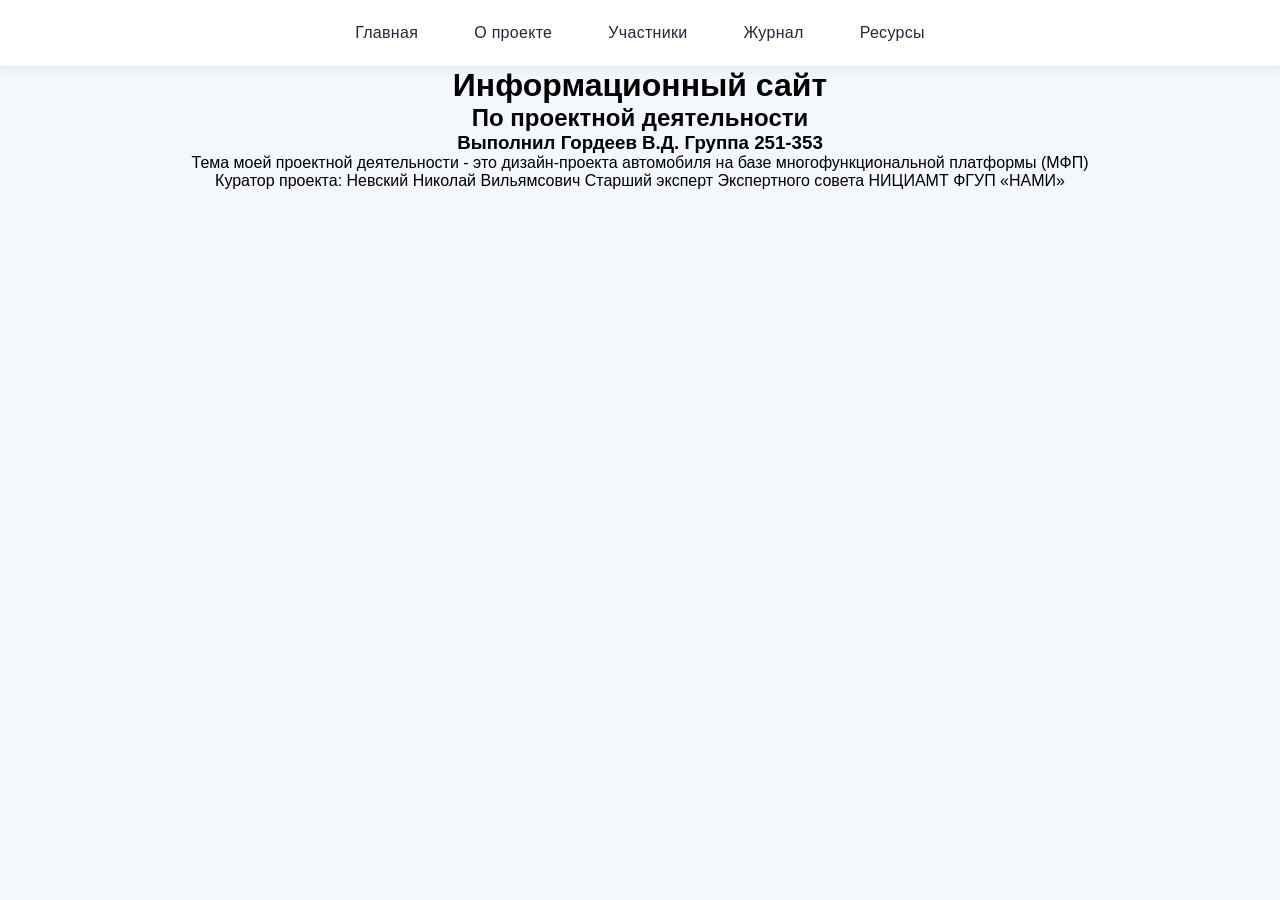
<file: index.html>
<!DOCTYPE html>
<html lang="en">
<head>
    <meta charset="UTF-8">
    <meta name="viewport" content="width=device-width, initial-scale=1.0">
    <title>Главная</title>
    <link rel="stylesheet" href="css.css">
</head>
<body>
    <div class="header"> 
        <a href="index.html">Главная</f>
        <a href="project.html">О проекте</a>
        <a href="members.html">Участники</a>
        <a href="history.html">Журнал</a>
        <a href="sourse.html">Ресурсы</a>
    </div>
        <div style="text-align: center;">
        <h1>Информационный сайт</h1>
        <h2>По проектной деятельности</h2>
        <h3>Выполнил Гордеев В.Д. Группа 251-353</h3>
        <p>Тема моей проектной деятельности - это дизайн-проекта автомобиля на базе многофункциональной платформы (МФП)</p>
        <p>Куратор проекта: Невский Николай Вильямсович Старший эксперт Экспертного совета НИЦИАМТ ФГУП «НАМИ»</p>
    </div>
    
</body>
</html>
</file>
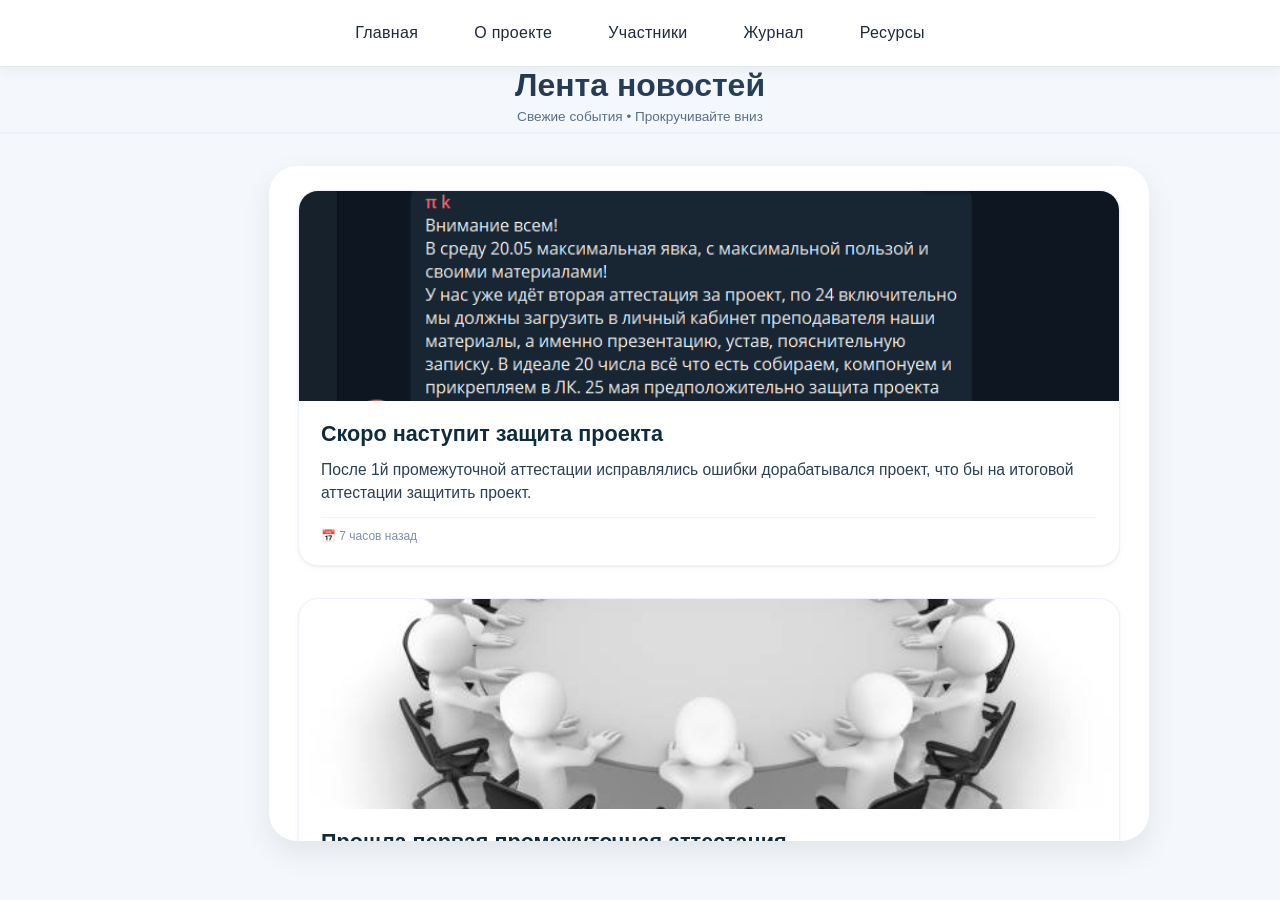
<file: history.html>
<!DOCTYPE html>
<html lang="en">
<head>
    <meta charset="UTF-8">
    <meta name="viewport" content="width=device-width, initial-scale=1.0">
    <title>Журнал</title>
    <link rel="stylesheet" href="css.css">
</head>
<body>
    <div class="header"> 
        <a href="index.html">Главная</f>
        <a href="project.html">О проекте</a>
        <a href="members.html">Участники</a>
        <a href="history.html">Журнал</a>
        <a href="sourse.html">Ресурсы</a>
    </div>
    <div class="feed-header">
        <h1>Лента новостей</h1>
        <p>Свежие события • Прокручивайте вниз</p>
    </div>

<div class="news-feed">

    <!-- НОВОСТЬ 1 -->
    <article class="news-card">
        <img class="news-image" 
             src="news4.png" 
             alt="Конец близок?" 
             loading="lazy">
        <div class="news-content">
            <h2 class="news-title">Скоро наступит защита проекта</h2>
            <p class="news-description">
               После 1й промежуточной аттестации исправлялись ошибки
               дорабатывался проект, что бы на итоговой аттестации защитить проект.
            </p>
            <div class="news-meta">
                <span>📅 7 часов назад</span>
            </div>
        </div>
    </article>

    <!-- НОВОСТЬ 2 -->
    <article class="news-card">
        <img class="news-image" 
             src="news3.jpg" 
             alt="Первая волна" 
             loading="lazy">
        <div class="news-content">
            <h2 class="news-title">Прошла первая промежуточная аттестация</h2>
            <p class="news-description">
                Была проведена первая промежуточная аттестация, где комиссия смотрела проект
                В ходе защиты были показаны общие труды, а так же уяснены нюансы проекта.
            </p>
            <div class="news-meta">
                <span>📅 месяц назад</span>
            </div>
        </div>
    </article>

    <!-- НОВОСТЬ 3 -->
    <article class="news-card">
        <img class="news-image" 
             src="news2.png" 
             alt="Прогрессия" 
             loading="lazy">
        <div class="news-content">
            <h2 class="news-title">Первые результаты</h2>
            <p class="news-description">
                В течении нескольких занятий студенты показывали свои работы
                Под руководством преподавателя студенты исправляли допущенные ошибки
            </p>
            <div class="news-meta">
                <span>📅 2 месяца назад</span>
            </div>
        </div>
    </article>

    <!-- НОВОСТЬ 4 -->
    <article class="news-card">
        <img class="news-image" 
             src="news1.png" 
             alt="Начало положено" 
             loading="lazy">
        <div class="news-content">
            <h2 class="news-title">Распределение ролей</h2>
            <p class="news-description">
                В начале учебного семеста под руководительством Невского Николая Вильямсовича
                были распределены задачи между участниками проекта МФП
            </p>
            <div class="news-meta">
                <span>📅 3 месяца назад</span>
            </div>
        </div>
    </article>
</div>
    
</body>
</html>
</file>
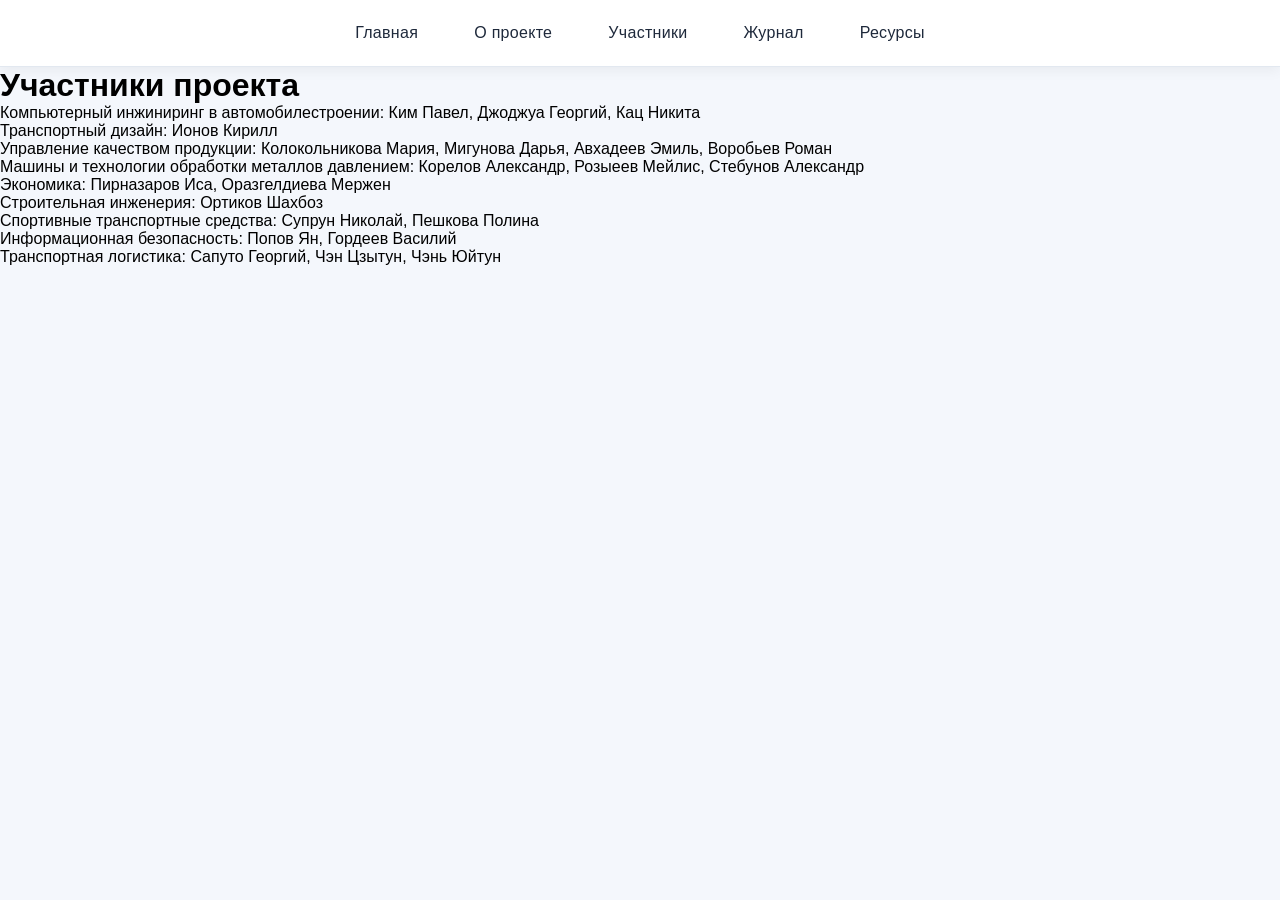
<file: members.html>
<!DOCTYPE html>
<html lang="en">
<head>
    <meta charset="UTF-8">
    <meta name="viewport" content="width=device-width, initial-scale=1.0">
    <title>Участники</title>
    <link rel="stylesheet" href="css.css">
</head>
<body>
    <div class="header"> 
        <a href="index.html">Главная</f>
        <a href="project.html">О проекте</a>
        <a href="members.html">Участники</a>
        <a href="history.html">Журнал</a>
        <a href="sourse.html">Ресурсы</a>
    </div>
    <div>
        <h1>Участники проекта</h1>
        <p>Компьютерный инжиниринг в автомобилестроении: Ким Павел, Джоджуа Георгий, Кац Никита</p>
        <p>Транспортный дизайн: Ионов Кирилл</p>
        <p>Управление качеством продукции: Колокольникова Мария, Мигунова Дарья, Авхадеев Эмиль, Воробьев Роман</p>
        <p>Машины и технологии обработки металлов давлением: Корелов Александр, Розыеев Мейлис, Стебунов Александр</p>
        <p>Экономика: Пирназаров Иса, Оразгелдиева Мержен</p>
        <p>Строительная инженерия: Ортиков Шахбоз </p>
        <p>Спортивные транспортные средства: Супрун Николай, Пешкова Полина  </p>
        <p>Информационная безопасность: Попов Ян, Гордеев Василий</p>
        <p>Транспортная логистика: Сапуто Георгий, Чэн Цзытун, Чэнь Юйтун</p>
    </div>
    
</body>
</html>
</file>
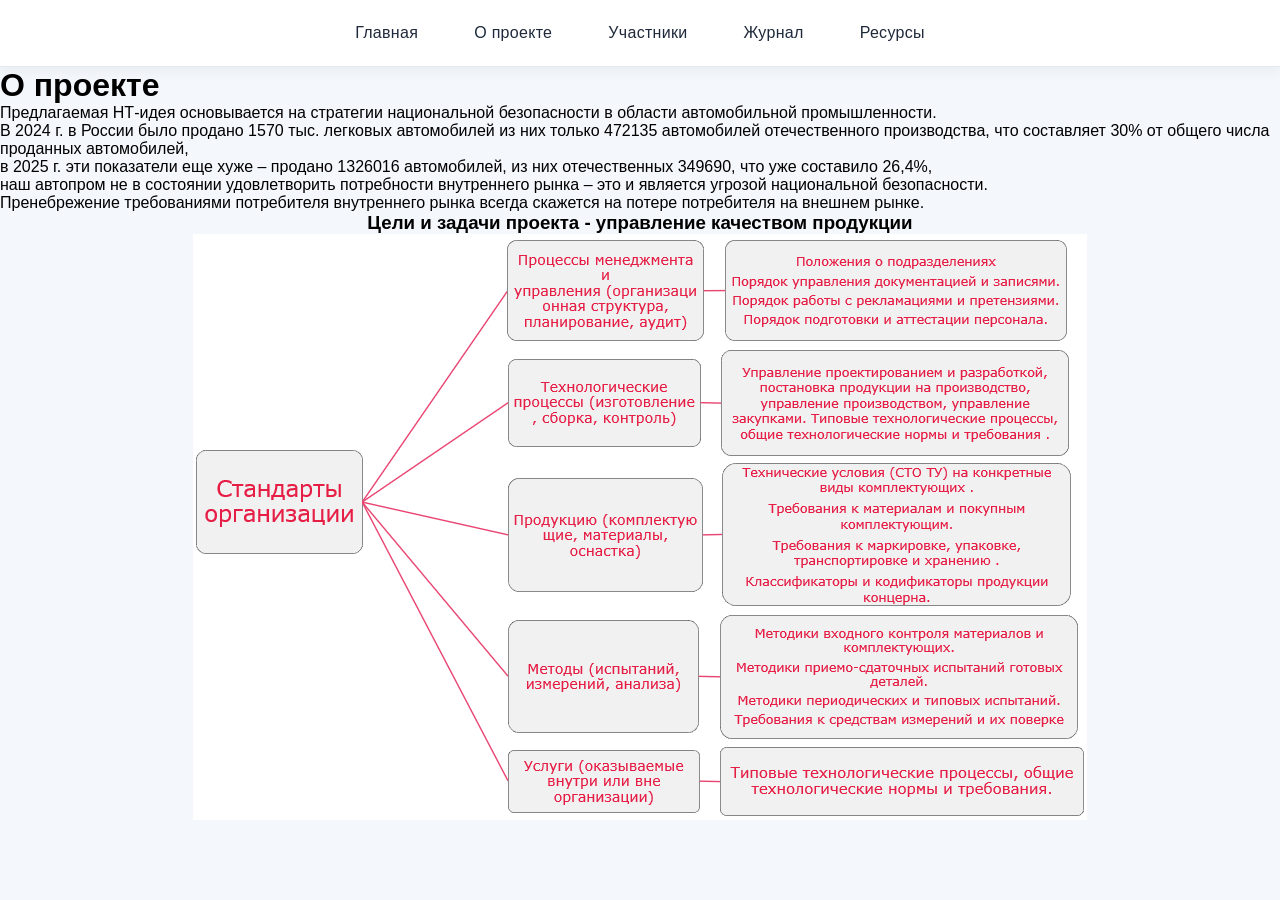
<file: project.html>
<!DOCTYPE html>
<html lang="en">
<head>
    <meta charset="UTF-8">
    <meta name="viewport" content="width=device-width, initial-scale=1.0">
    <title>О проекте</title>
    <link rel="stylesheet" href="css.css">
</head>
<body>
    <div class="header"> 
        <a href="index.html">Главная</f>
        <a href="project.html">О проекте</a>
        <a href="members.html">Участники</a>
        <a href="history.html">Журнал</a>
        <a href="sourse.html">Ресурсы</a>
    </div>
    <div>
        <h1>О проекте</h1>
        <p>Предлагаемая НТ-идея основывается на стратегии национальной безопасности в области автомобильной промышленности.</p>
        <p>В 2024 г. в России было продано 1570 тыс. легковых автомобилей из них только 472135 автомобилей отечественного производства, что составляет 30% от общего числа проданных автомобилей, </p>
        <p>в 2025 г. эти показатели еще хуже – продано 1326016 автомобилей, из них отечественных 349690, что уже составило 26,4%,</p>
        <p>наш автопром не в состоянии удовлетворить потребности внутреннего рынка – это и является угрозой национальной безопасности.</p>
        <p>Пренебрежение требованиями потребителя внутреннего рынка всегда скажется на потере потребителя на внешнем рынке.</p>
        <h3 style="text-align: center;">Цели и задачи проекта - управление качеством продукции</h3>
        <div style="text-align: center;">
            <img src="celi.png">
        </div>
        
    </div>
    
</body>
</html>
</file>
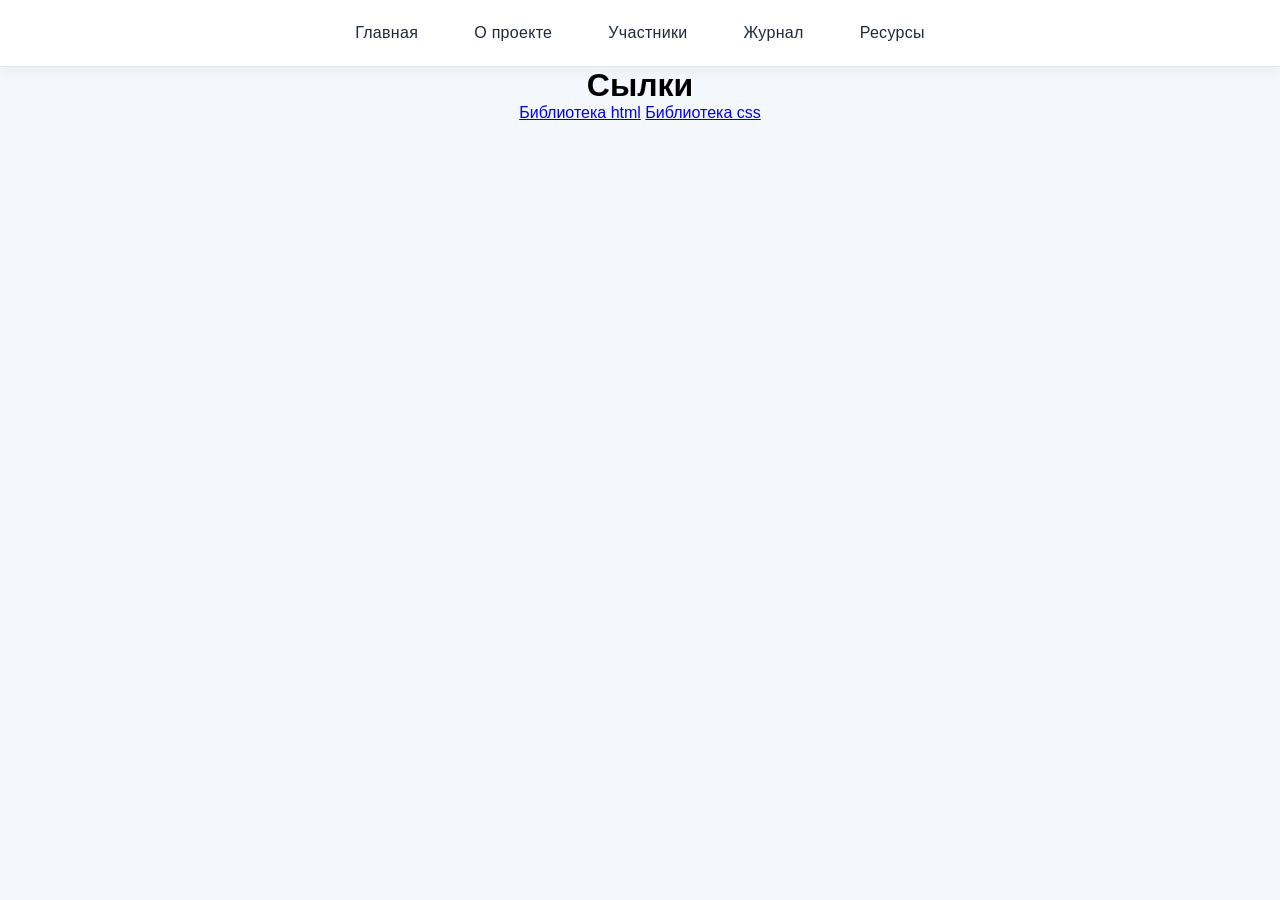
<file: sourse.html>
<!DOCTYPE html>
<html lang="en">
<head>
    <meta charset="UTF-8">
    <meta name="viewport" content="width=device-width, initial-scale=1.0">
    <title>Ресурсы</title>
    <link rel="stylesheet" href="css.css">
</head>
<body>
    <div class="header"> 
        <a href="index.html">Главная</f>
        <a href="project.html">О проекте</a>
        <a href="members.html">Участники</a>
        <a href="history.html">Журнал</a>
        <a href="sourse.html">Ресурсы</a>
    </div>

    <div style="text-align: center;">
        <h1>Сылки</h1>
        <a href="https://www.schoolsw3.com/html/">Библиотека html</a>
        <a href="https://www.schoolsw3.com/css/">Библиотека css</a>
    </div>
    
</body>
</html>
</file>
<file: css.css>
* {
            margin: 0;
            padding: 0;
            box-sizing: border-box;
        }

        body {
            background: #f4f7fc;
            font-family: 'Segoe UI', Roboto, 'Helvetica Neue', sans-serif;
            display: flex;
            flex-direction: column;      
            min-height: 100vh;
        }

        /*  ШАПКА  */
        .header {
            background-color: #ffffff;
            width: 100%;
            padding: 1rem 2rem;
            box-shadow: 0 4px 12px rgba(0, 0, 0, 0.05);
            border-bottom: 1px solid #e2e8f0;
            position: sticky;    /* прилипает при скролле, но всегда сверху */
            top: 0;
            z-index: 100;
            display: flex;
            justify-content: center;
            gap: 2rem;
            flex-wrap: wrap;
        }

        /* Стили ссылок в шапке */
        .header a {
            text-decoration: none;
            font-size: 1rem;
            font-weight: 500;
            color: #1e293b;
            padding: 0.5rem 0.75rem;
            transition: all 0.2s ease;
            border-radius: 8px;
            letter-spacing: 0.3px;
        }

        .header a:hover {
            color: #0066cc;
            background-color: #f1f5f9;
            transform: translateY(-1px);
        }

        /*КОНТЕЙНЕР ЛЕНТЫ НОВОСТЕЙ */
        .news-container {
            flex: 1;
            display: flex;
            justify-content: center;
            padding: 2rem 1rem 3rem 1rem;
        }

        .news-feed {
            margin-left: 21%;
            max-width: 880px;
            width: 100%;
            background: #ffffff;
            border-radius: 1.75rem;
            box-shadow: 0 12px 30px rgba(0, 0, 0, 0.08);
            overflow-y: auto;        /* скролл внутри, если новостей много */
            overflow-x: hidden;
            padding: 1.5rem 1.8rem 2rem 1.8rem;
            scroll-behavior: smooth;
            max-height: 75vh;         /* ограничиваем высоту, чтобы скроллились новости */
        }

        /* кастомный скроллбар */
        .news-feed::-webkit-scrollbar {
            width: 6px;
        }
        .news-feed::-webkit-scrollbar-track {
            background: #eef2f6;
            border-radius: 10px;
        }
        .news-feed::-webkit-scrollbar-thumb {
            background: #b9c4d1;
            border-radius: 10px;
        }

        /* заголовок внутри ленты */
        .feed-header {
            text-align: center;
            margin-bottom: 2rem;
            padding-bottom: 0.5rem;
            border-bottom: 2px solid #eef2f8;
        }
        .feed-header h1 {
            font-size: 2rem;
            font-weight: 700;
            background: linear-gradient(135deg, #1f2e3f, #2c4c6c);
            background-clip: text;
            -webkit-background-clip: text;
            color: transparent;
            margin-bottom: 0.3rem;
        }
        .feed-header p {
            color: #5c6f87;
            font-size: 0.85rem;
        }

        /* НОВОСТНАЯ КАРТОЧКА */
        .news-card {
            display: flex;
            flex-direction: column;
            background: #ffffff;
            border-radius: 1.25rem;
            margin-bottom: 2rem;
            box-shadow: 0 2px 8px rgba(0, 0, 0, 0.03), 0 1px 2px rgba(0, 0, 0, 0.05);
            transition: all 0.25s ease;
            border: 1px solid #eef2fa;
            overflow: hidden;
        }
        .news-card:hover {
            transform: translateY(-3px);
            box-shadow: 0 18px 28px -12px rgba(0, 0, 0, 0.12);
            border-color: #dfe7f0;
        }

        .news-image {
            width: 100%;
            height: 210px;
            object-fit: cover;
            background: #dce5ef;
            display: block;
        }

        .news-content {
            padding: 1.2rem 1.4rem 1.4rem 1.4rem;
        }

        .news-title {
            font-size: 1.35rem;
            font-weight: 700;
            color: #0f2b3d;
            margin-bottom: 0.6rem;
            line-height: 1.3;
        }

        .news-description {
            font-size: 0.98rem;
            color: #2c3f55;
            line-height: 1.5;
            margin-bottom: 0.75rem;
        }

        .news-meta {
            display: flex;
            align-items: center;
            gap: 12px;
            font-size: 0.75rem;
            color: #7d8eaa;
            border-top: 1px solid #eff3fa;
            padding-top: 0.7rem;
            margin-top: 0.2rem;
        }

        /* плавное появление карточек */
        .news-card {
            animation: fadeUp 0.35s ease;
        }
        @keyframes fadeUp {
            from {
                opacity: 0;
                transform: translateY(12px);
            }
            to {
                opacity: 1;
                transform: translateY(0);
            }
        }
</file>
